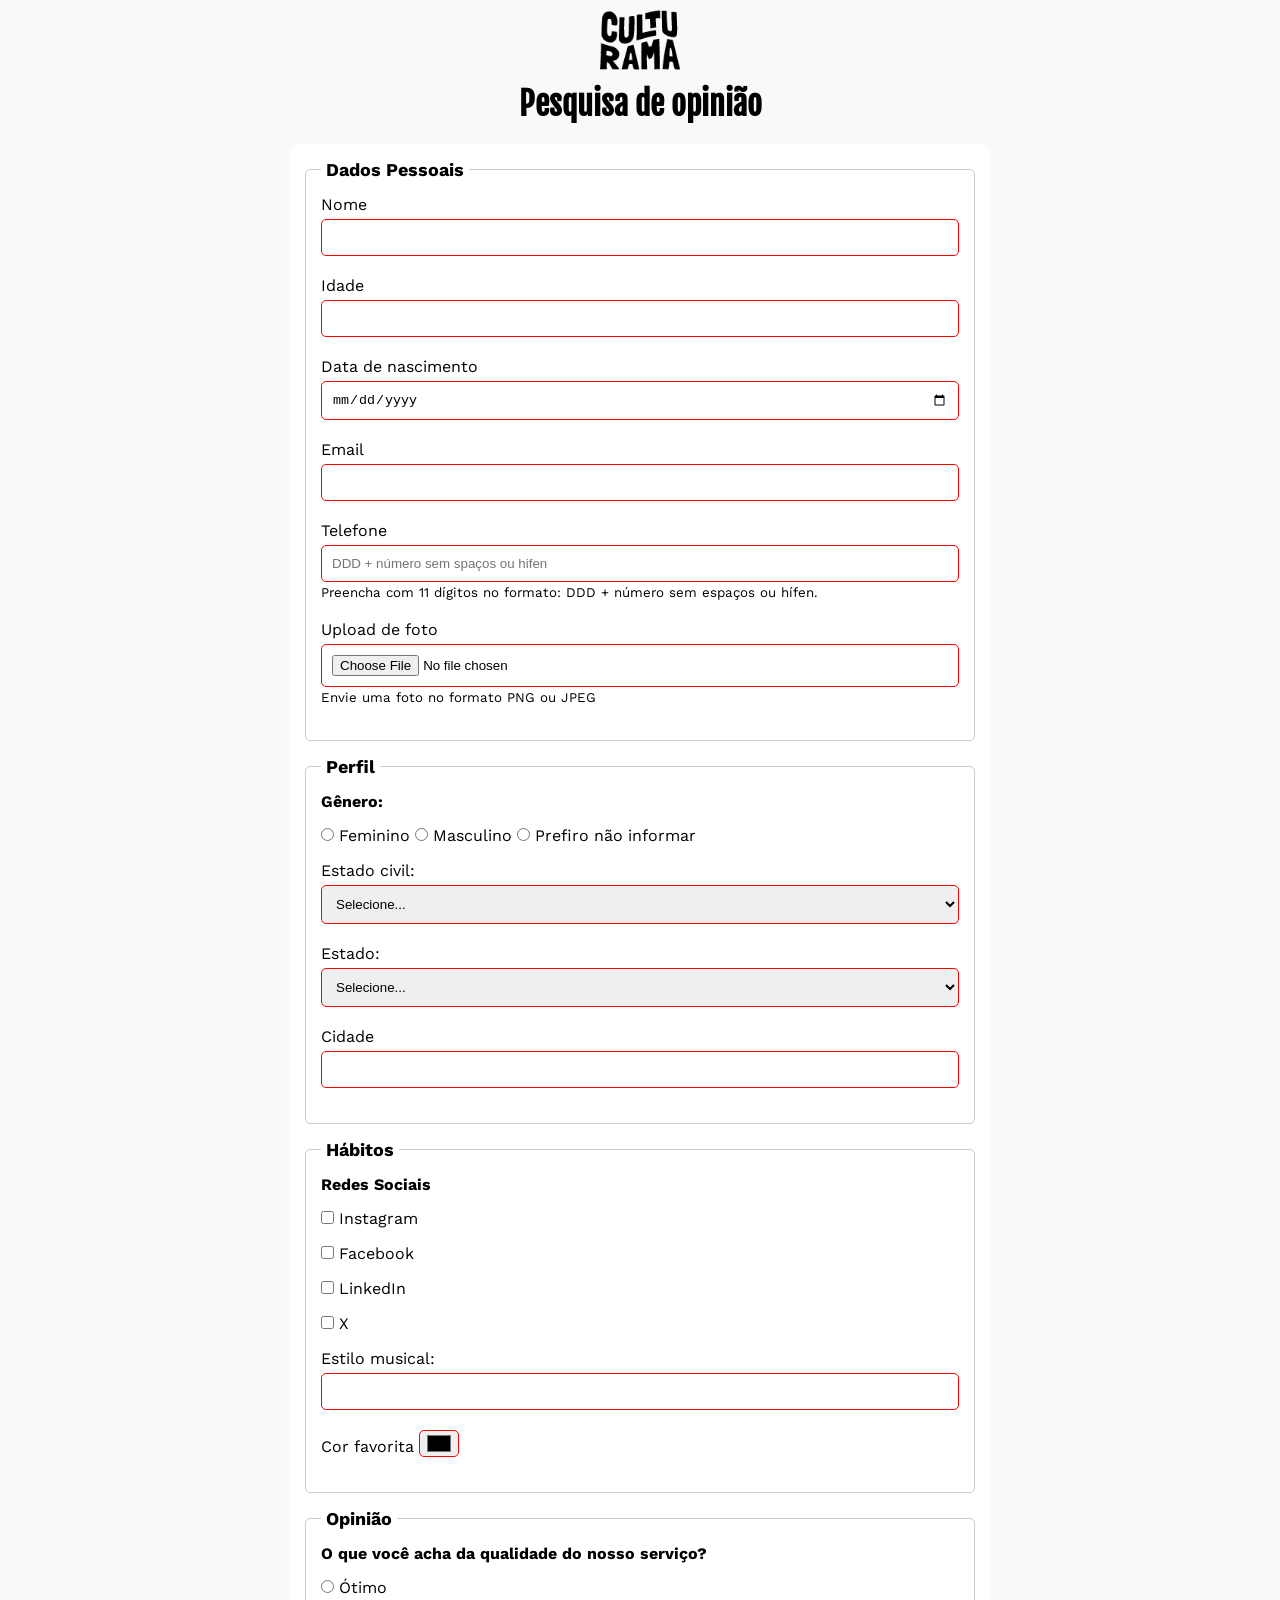
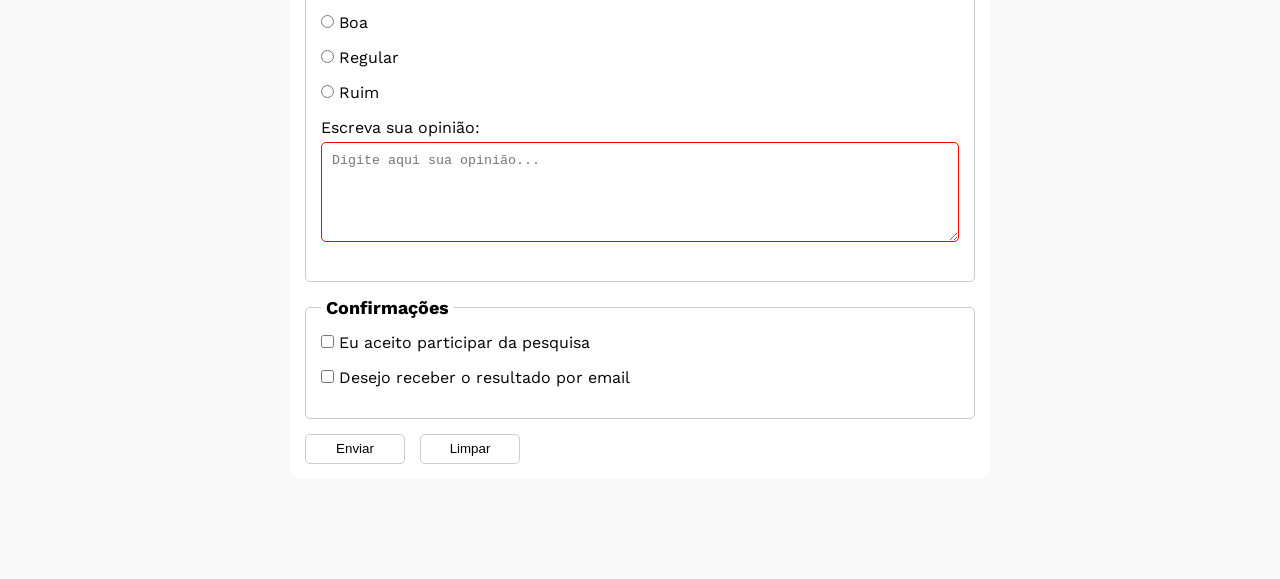
<file: index.html>
<!DOCTYPE html>
<html lang="pt-br">
<head>
    <meta charset="UTF-8">
    <meta name="viewport" content="width=device-width, initial-scale=1.0">
    <link rel="icon" href="culturama-favicon.png">
    <link rel="stylesheet" href="css/style.css">
    <link rel="preconnect" href="https://fonts.googleapis.com">
    <link rel="preconnect" href="https://fonts.gstatic.com" crossorigin>
    <link href="https://fonts.googleapis.com/css2?family=Fjalla+One&family=Work+Sans&display=swap" rel="stylesheet">
    
    <title>Pesquisa Culturama</title>
</head>
<body>
    <main>
    <header>
        <img src="img/logo-culturama.png" alt="logo culturama">
        <h1>Pesquisa de opinião</h1>
    </header>
        <section>
            <form action="sucesso.html" method="get">
                <fieldset>
                    <legend>Dados Pessoais</legend>

                    <label for="name">Nome</label>
                    <input id="name" type="text" name="userName" autocomplete="given-name" required>
                    <br>
                    <label for="age">Idade</label>
                    <input id="age" type="number" name="userAge" min="12" max="100" required>
                    <br>
                    <label for="birthDate">Data de nascimento</label>
                    <input id="birthDate" type="date" name="birthDate">
                    <br>
                    <label for="email">Email</label>
                    <input id="email" type="email" name="userEmail" autocomplete="off" required>
                    <br>
                    <label for="phoneNumber">Telefone</label>
                    <input id="phoneNumber" type="tel" name="userPhoneNumber" pattern="[0-9]{11}" placeholder="DDD + número sem spaços ou hifen" aria-describedby="phoneHelp">
                    <small id="phoneHelp">Preencha com 11 dígitos no formato: DDD + número sem espaços ou hífen.</small>
                    <br>
                    <label for="image">Upload de foto</label>
                    <input id="image" type="file" accept="image/*" name="userImage" aria-describedby="imageHelp">
                    <small id="imageHelp">Envie uma foto no formato PNG ou JPEG</small>
                    <br>
                </fieldset>
                <fieldset>
                    <legend>Perfil</legend>

                    <p>Gênero:</p>
                    <input id="fem" type="radio" name="userGender" value="Feminino">
                    <label for="fem">Feminino</label>

                    <input id="masc" type="radio" name="userGender" value="Masculino">
                    <label for="masc">Masculino</label>

                    <input id="notInformed" type="radio" name="userGender" value="NotInformed">
                    <label for="notInformed">Prefiro não informar</label>
                    <br>
                    <label for="maritalStatus">Estado civil:</label>
                    <select id="maritalStatus" name="userMaritalStatus">
                        <option value="NotInformed">Selecione...</option>
                        <option value="Casado">Casado</option>
                        <option value="Solteiro">Solteiro</option>
                        <option value="Divorciado">Divorciado</option>
                        <option value="UniaoEstavel">União estável</option>
                    </select>

                    <label for="state">Estado:</label>
                    <select id="state" name="userState" required>
                        <option value="NotInformed">Selecione...</option>
                        <option value="Acre">Acre</option>
                        <option value="Alagoas">Alagoas</option>
                        <option value="Amapa">Amapá</option>
                        <option value="Amazonas">Amazonas</option>
                        <option value="Bahia">Bahia</option>
                        <option value="Ceara">Ceará</option>
                        <option value="DistritoFederal">Distrito Federal</option>
                        <option value="EspiritoSanto">Espirito Santo</option>
                        <option value="Goias">Goiás</option>
                        <option value="Maranhao">Maranhão</option>
                        <option value="MatoGrossoDoSul">Mato Grosso do Sul</option>
                        <option value="MatoGrosso">Mato Grosso</option>
                        <option value="MinasGerais">Minas Gerais</option>
                        <option value="Para">Pará</option>
                        <option value="Paraiba">Paraíba</option>
                        <option value="Parana">Paraná</option>
                        <option value="Pernambuco">Pernambuco</option>
                        <option value="Piaui">Piauí</option>
                        <option value="RioDeJaneiro">Rio de Janeiro</option>
                        <option value="RioGrandeDoNorte">Rio Grande do Norte</option>
                        <option value="RioGrandeDoSul">Rio Grande do Sul</option>
                        <option value="Rondonia">Rondônia</option>
                        <option value="Roraima">Roraima</option>
                        <option value="SantaCatarina">Santa Catarina</option>
                        <option value="SaoPaulo">São Paulo</option>
                        <option value="Sergipe">Sergipe</option>
                        <option value="Tocantins">Tocantins</option>
                    </select>

                    <label for="city">Cidade</label>
                    <input id="city" type="text" name="userCity">
                </fieldset>
                <fieldset>
                    <legend>Hábitos</legend>

                    <p>Redes Sociais</p>
                    <input id="instagram" type="checkbox" name="social" value="Instagram">
                    <label for="instagram">Instagram</label>
                    <br>
                    <input id="instagram" type="checkbox" name="social" value="Facebook">
                    <label for="instagram">Facebook</label>
                    <br>
                    <input id="linkedin" type="checkbox" name="social" value="Linkedin">
                    <label for="linkedin">LinkedIn</label>
                    <br>
                    <input id="x" type="checkbox" name="social" value="X">
                    <label for="x">X</label>
                    <br>
                    <label for="musicStyle">Estilo musical:</label>
                    <input list="stylesTypes" id="musicStyle" name="userMusicStyle" type="text">
                    <datalist id="stylesTypes">
                        <option value="Rock">
                        <option value="Pop">
                        <option value="Samba">
                        <option value=Forró>
                    </datalist>
                    <br>
                    <label for="favoriteColor">Cor favorita</label>
                    <input id="favoriteColor" type="color" name="userFavoriteColor">
                </fieldset>
                <fieldset>
                    <legend>Opinião</legend>
                    <p>O que você acha da qualidade do nosso serviço?</p>
                    <input id="otimo" type="radio" name="userOpinion" value="Otimo">
                    <label for="otimo">Ótimo</label>
                    <br>
                    <input id="boa" type="radio" name="userOpinion" value="Boa">
                    <label for="boa">Boa</label>
                    <br>
                    <input id="regular" type="radio" name="userOpinion" value="Regular">
                    <label for="regular">Regular</label>
                    <br>
                    <input id="ruim" type="radio" name="userOpinion" value="Ruim">
                    <label for="ruim">Ruim</label>
                    <br>
                    <label for="comment">Escreva sua opinião:</label>
                    <textarea id="comment" name="userComment" placeholder="Digite aqui sua opinião..."></textarea>
                </fieldset>
                <fieldset>
                    <legend>Confirmações</legend>
                    <input id="userLgpdTerm" type="checkbox" name="userLgpd" value="Accepted" required>
                    <label for="userLgpdTerm">Eu aceito participar da pesquisa</label>
                    <br>
                    <input id="userGetResult" type="checkbox" name="getResult"  value="Accepted">
                    <label for="userGetResult">Desejo receber o resultado por email</label>
                </fieldset>
                <button type="submit" aria-label="Enviar dados do formulário">Enviar</button>
                <button type="reset" aria-label="Limpar dados do formulário">Limpar</button>
            </form>
        </section>
    </main>
</body>
</html>
</file>
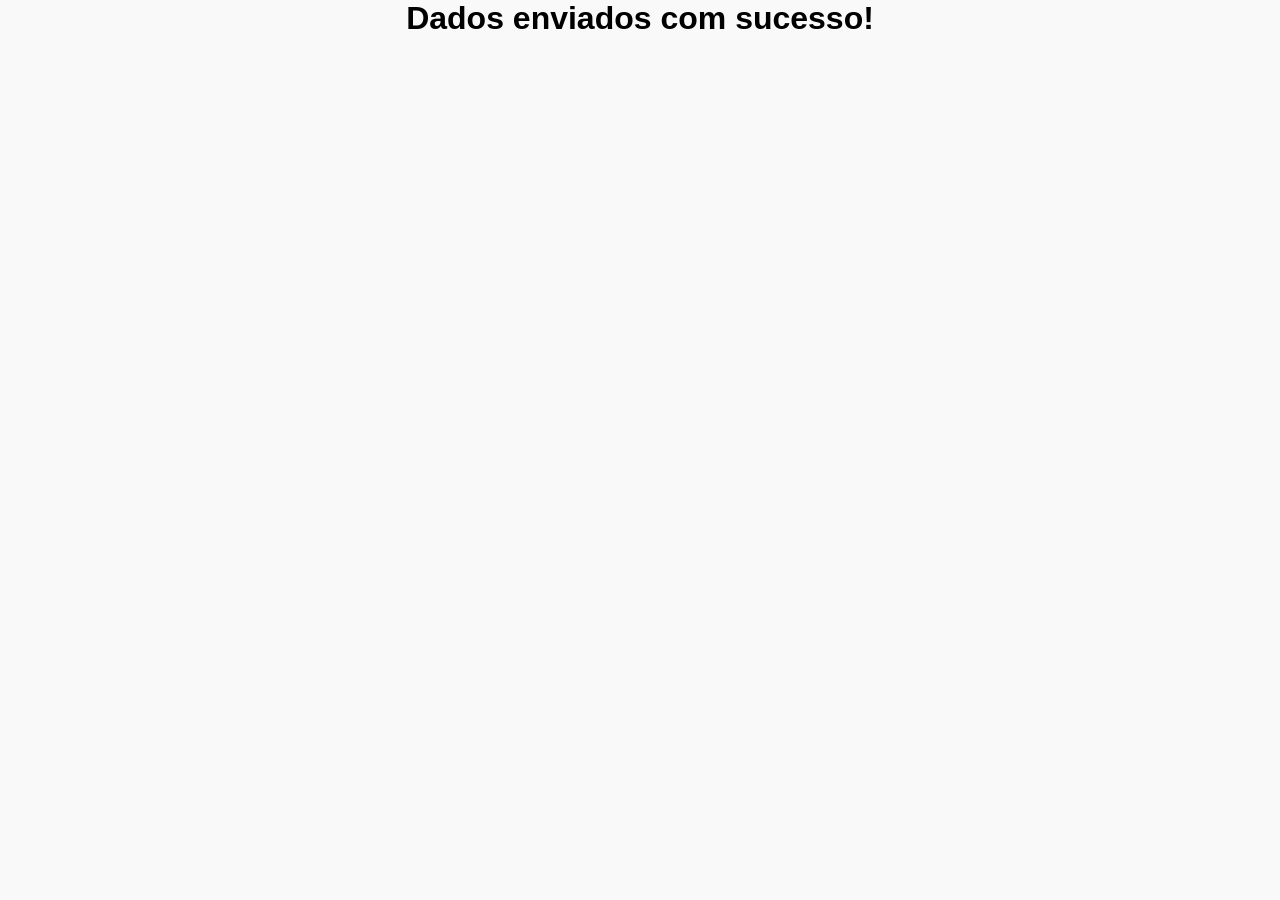
<file: sucesso.html>
<!DOCTYPE html>
<html lang="pt-br">
<head>
    <meta charset="UTF-8">
    <meta name="viewport" content="width=device-width, initial-scale=1.0">
    <link rel="stylesheet" href="css/style.css">
    <title>Sucesso</title>
</head>
<body>
    <h1 role="alert">Dados enviados com sucesso!</h1>
</body>
</html>
</file>
<file: css/style.css>
*{
    margin: 0;
    padding: 0;
    box-sizing: border-box;
}

body{
    background-color: #f9f9f9;
    font-family: "Work Sans", sans-serif;
}

main{
    width: 100%;
    max-width: 700px;
    margin: 0 auto;
}

header{
    text-align: center;
    margin-bottom: 20px;
}

img{
    width: 100px;
}

h1{
    font-family: "Fjalla One", sans-serif;
    text-align: center;
}

form{
    background-color: #ffffff;
    padding: 15px;
    border-radius: 10px;
    margin-bottom: 100px;
}

fieldset{
    padding: 15px;
    border: 1px solid #cccccc;
    border-radius: 5px;
    margin-bottom: 15px;
}

legend{
    font-weight: bold;
    font-size: 18px;
    padding: 0 5px;
}

label{
    display: inline-block;
    margin-bottom: 5px;
}

p{
    margin-bottom: 15px;
    font-weight: bold;
}

input[type="tel"],
input[type="file"]{
    margin-bottom: 0;
}

small{
    display: inline-block;
    margin-bottom: 20px;
}

input, select, textarea{
    width: 100%;
    padding: 10px;
    margin-bottom: 20px;
    border: 1px solid #cccccc;
    border-radius: 5px;
}

textarea{
    min-height: 100px;
}

input[type="radio"],
input[type="checkbox"]{
    width: auto;
}

input[type="color"]{
    width: 40px;
    padding: 0 5px;
}

input:invalid,
select:invalid,
textarea:invalid{
    border-color: red;
}

input:valid,
select:valid,
textarea:valid{
    border-color: red;
}

button{
    width: 100px;
    height: 30px;
    margin-right: 10px;
    background-color: #ffffff;
    border: 1px solid #cccccc;
    border-radius: 5px;
    cursor: pointer;
}

button[type="submit"]:hover{
    background-color: green;
    color: #ffffff;
}

button[type="reset"]:hover{
    background-color: orangered;
    color: #ffffff;
}
</file>
